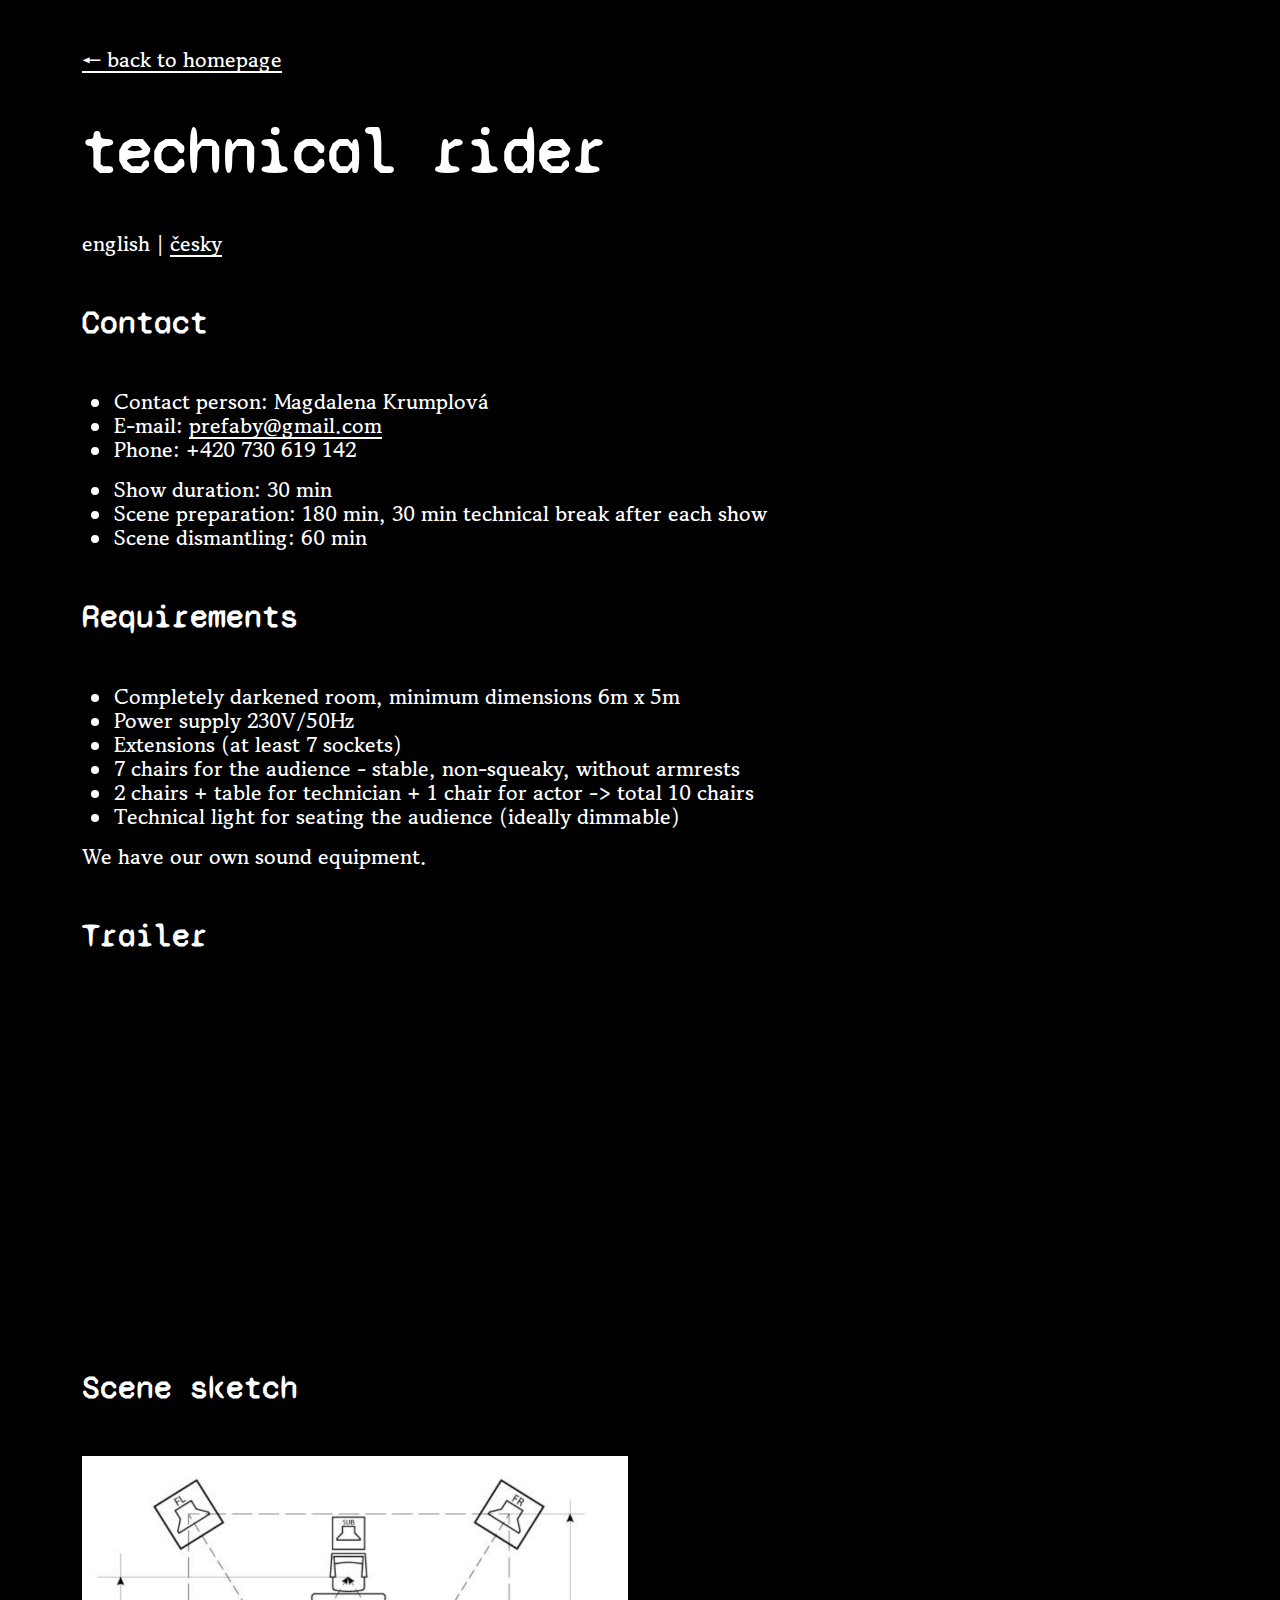
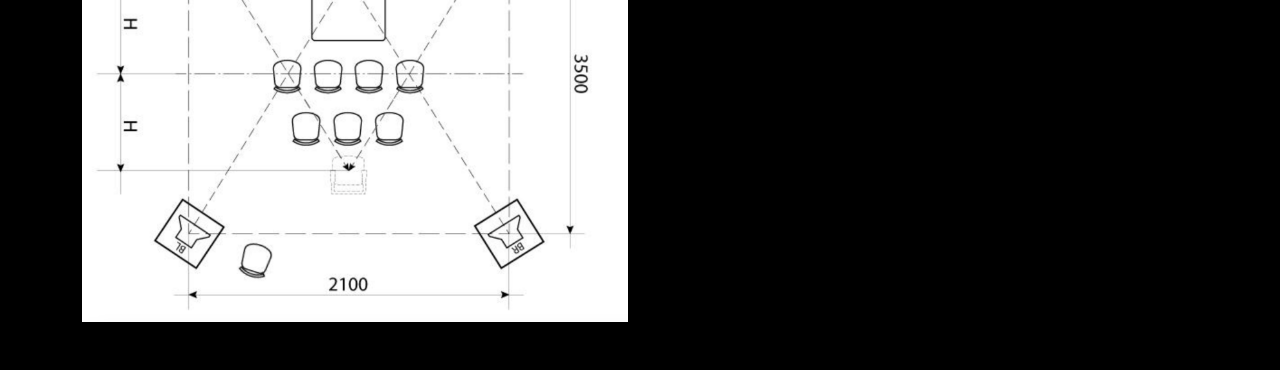
<file: technicalrider.html>
<!doctype html>
<html lang="en">

<head>
  <!-- Required meta tags -->
  <meta charset="utf-8">
  <meta name="viewport" content="width=device-width, initial-scale=1">



  <!-- Optional JavaScript -->
  <!-- Popper.js first, then Bootstrap JS -->
  <!-- <script src="https://cdnjs.cloudflare.com/ajax/libs/popper.js/2.11.6/umd/popper.min.js"></script>
    <script src="https://cdn.jsdelivr.net/npm/bootstrap@5.3.0/dist/js/bootstrap.min.js"></script> -->
  <!-- Bootstrap CSS -->
  <link href="https://cdn.jsdelivr.net/npm/bootstrap@5.3.0/dist/css/bootstrap.min.css" rel="stylesheet">

  <link href="styles2.css" rel="stylesheet">

  <title>PreFABY</title>
</head>

<body>
  <section class="">
    <div class="container-lg">
      <div class="row py-5">
        <div class="d-flex align-items-center justify-content-center">
          <div class="col-lg-12">

            <p>
              <a href="index.html">
                <span data-translation="technicalRider.backToHomepage">
                  &larr; back to homepage
                </span>
              </a>
            </p>

            <h2 class="my-5">
              <span data-translation="technicalRider.title">technical rider</span>
            </h2>

            <p id="langSwitcher">
              <span data-translation="technicalRider.langSwitch">
                english | <a href="#" onclick="switchLanguage()">česky</a>
              </span>
            </p>

            <h3 class="my-5">
              <span data-translation="technicalRider.contact">
                Contact
              </span>
            </h3>
            <ul class="">
              <li>
                <span data-translation="technicalRider.contactPerson">
                  Contact person: Magdalena Krumplová
                </span>
              </li>
              <li>
                <span data-translation="technicalRider.email">
                  E-mail: prefaby@gmail.com 
                </span>
              </li>
              <li>
                <span data-translation="technicalRider.phone">
                  Phone: +420 730 619 142
                </span>
              </li>
            </ul>
            <ul>
              <li>
                <span data-translation="technicalRider.showDuration">
                  Show duration: 30 min
                </span>
              </li>
              <li>
                <span data-translation="technicalRider.scenePreparation">
                  Scene preparation: 180 min, 30 min technical break after each show
                </span>
              </li>
              <li>
                <span data-translation="technicalRider.sceneDismantling">
                  Scene dismantling: 60 min
                </span>
              </li>
            </ul>
            <h3 class="my-5">
              <span data-translation="technicalRider.requirements">
                Requirements
              </span>
            </h3>
            <ul>
              <li data-translation="technicalRider.requirementsList">
                <span>
                  Completely darkened room, minimum dimensions 6m x 5m
                </span>
              </li>
              <li>
                <span>
                  Power supply 230V/50Hz
                </span>
              </li>
              <li>
                <span>
                  Extensions (at least 7 sockets)
                </span>
              </li>
              <li>
                <span>
                  7 chairs for the audience - stable, non-squeaky, without armrests
                </span>
              </li>
              <li>
                <span>
                  2 chairs + table for technician + 1 chair for actor -> total 10 chairs
                </span>
              </li>
              <li>
                <span>
                  Technical light for seating the audience (ideally dimmable)
                </span>
            </ul>
            <p>
              <span data-translation="technicalRider.ownSoundEquipment">
                We have our own sound equipment.
              </span>
            </p>
            <h3 class="my-5">
              <span data-translation="technicalRider.trailer">
                Trailer
              </span>
            </h3>
            <p>
              <span>
                <iframe width="560" height="315" src="https://www.youtube.com/embed/rbafZ60vLrE" title="YouTube video player" frameborder="0" allow="accelerometer; autoplay; clipboard-write; encrypted-media; gyroscope; picture-in-picture" allowfullscreen></iframe>
              </span>
            </p>
            <h3 class="my-5">
              <span data-translation="technicalRider.sceneSketch">
                Scene sketch
              </span>
            </h3>
            <div class="row">
              <div class="col-6">
                <span>
                  <img src="img/technicalrider.png" class="w-100" alt="Scene Sketch">
                </span>
              </div>
            </div>
          </div>
        </div>
      </div>
    </div>
  </section>

  <script src="scriptLang.js"></script>
</body>

</html>
</file>
<file: styles2.css>
@import url('https://fonts.googleapis.com/css2?family=Syne+Mono&display=swap');
/* @import url('https://fonts.googleapis.com/css2?family=Uchen&display=swap'); */
@import url('https://fonts.googleapis.com/css2?family=Gowun+Batang:wght@400;700&display=swap');
/* @import url('https://fonts.googleapis.com/css2?family=Linden+Hill&display=swap'); */
html {
  margin: 0;
  padding: 0;
  height: 100%;
}
body {
  margin: 0;
  padding: 0;
  height: 100%;
  background-color: black;
  color: white;
  font-family: "Gowun Batang", serif;
  font-weight: 700;
  font-style: normal;
}
section {
  background-color: black !important;
}
.header, .body, .trailer {
  height: 100%;
  width: 100%;
}
.lead {
  font-weight: 700;
}
.btn {
  font-weight: 700;
}

a {
  color: white;
  text-decoration: underline!important;
}

.shows a, .footer a {
  color: black;
}

h1 {
  font-family: "Syne Mono", sans-serif;
  font-size: 3rem !important;
  line-height: 3rem;
  font-weight: 500;
}

h2 {
  font-family: "Syne Mono", sans-serif;
  font-size: 4rem !important;
  line-height: 4rem;
  font-weight: 700;
}

@media screen and (max-width: 768px) {
  h1 {
    font-size: 1.5rem !important;
    line-height: 1.5rem;
  }
  h2 {
    font-size: 3rem !important;
    line-height: 3rem;
  }
  
}
 
p, ul {
  /* font-family: "Roboto", sans-serif; */
  /* font-family: "Uchen", serif; */
  font-family: "Gowun Batang", serif;
  /* font-family: "Linden Hill"; */
  font-size: 1.3rem;
  line-height: 1.5rem;
  font-weight: 700;
  /* text-transform: uppercase; */
}
@media screen and (max-width: 768px) {
  p, ul {
    font-size: 1rem;
    line-height: 1.2rem;
  }
  
}

h3 {
  font-family: "Syne Mono", sans-serif;
  font-size: 2rem !important;
  font-weight: 700;
  margin-bottom: 1rem;
}
  
.header-content {
  position: relative;
  opacity: 1;
  transition-duration: .25s;
}


.header {
  background-image: url('./img/table_light.jpg') !important;
  background-image: url('./img/table_dark.jpg') !important;
  background-size: cover;
  transition-duration: .25s;
  margin-bottom: 100px;
  background-position: center;
}
@media screen and (max-width: 768px) {
  .header {
  }
  
}

.header.lightup {
  background-image: url('./img/table_light.jpg') !important;
  background-size: cover;
}

.trailer {
  background-image: url('./img/trailerbg.png') !important;
  background-size: cover;
  /* position: relative; */
}

.trailer .video {
  position: absolute;
  top: 40%;
  left: 50%;
  width: 450px;
  perspective: 623px;
  transform-style: preserve-3d;
  transform: rotateX(-7deg) rotateY(31deg);
}

.awards {
  background-color: black !important;
}

.shows, .footer {
  background-color: white !important;
  color: black;
}

.body {
  background-image: url('./img/shadow_10.png') !important;
  background-size: cover;
  background-position: center;
  transition-duration: .5s;
}

.body.b02 {
  background-image: url('./img/shadow_12.jpeg') !important;
}

.body.b01 {
  background-image: url('./img/shadow_11.jpeg') !important;
}

.body.b1 {
  background-image: url('./img/shadow_10.png') !important;
}

.body.b2 {
  background-image: url('./img/shadow_09.png') !important;
}

.body.b3 {
  background-image: url('./img/shadow_08.png') !important;
}

.body.b4 {
  background-image: url('./img/shadow_07.png') !important;
}

.body.b5 {
  background-image: url('./img/shadow_06.png') !important;
}

.body.b6 {
  background-image: url('./img/shadow_05.png') !important;
}

.body.b7 {
  background-image: url('./img/shadow_04.png') !important;
}

.body.b8 {
  background-image: url('./img/shadow_03.png') !important;
}

.body.b9 {
  background-image: url('./img/shadow_02.png') !important;
}

.footer {
  background-image: none !important;
  background-color: white;
  color: black;
  background-size: cover;
}
.footer p, .footer ul {
  color: black;
}

body::after {
  position: absolute;
  width: 0;
  height: 0;
  overflow: hidden;
  z-index: -1;
  content: url('./img/shadow_02.png') url('./img/shadow_03.png') url('./img/shadow_04.png') url('./img/shadow_05.png') url('./img/shadow_06.png') url('./img/shadow_07.png') url('./img/shadow_08.png') url('./img/shadow_09.png') url('./img/shadow_10.png');
}
.laurelWrapper {
  position: relative;
}
.laurelWrapperBrand {
  position: relative;
  width: 250px;
  height: 250px;
}
.brand {
  position: absolute;
  top: 5%;
  left: 25%;
  width: 50%;
  height: 50%;
}
.laurel {
  position: absolute;
  top: 0%;
  left: 0%;
  width: 100%;
  height: 100%;
}

/* button {
  background-color: black;
  color: white;
  border-radius: 5px;
} */
</file>
